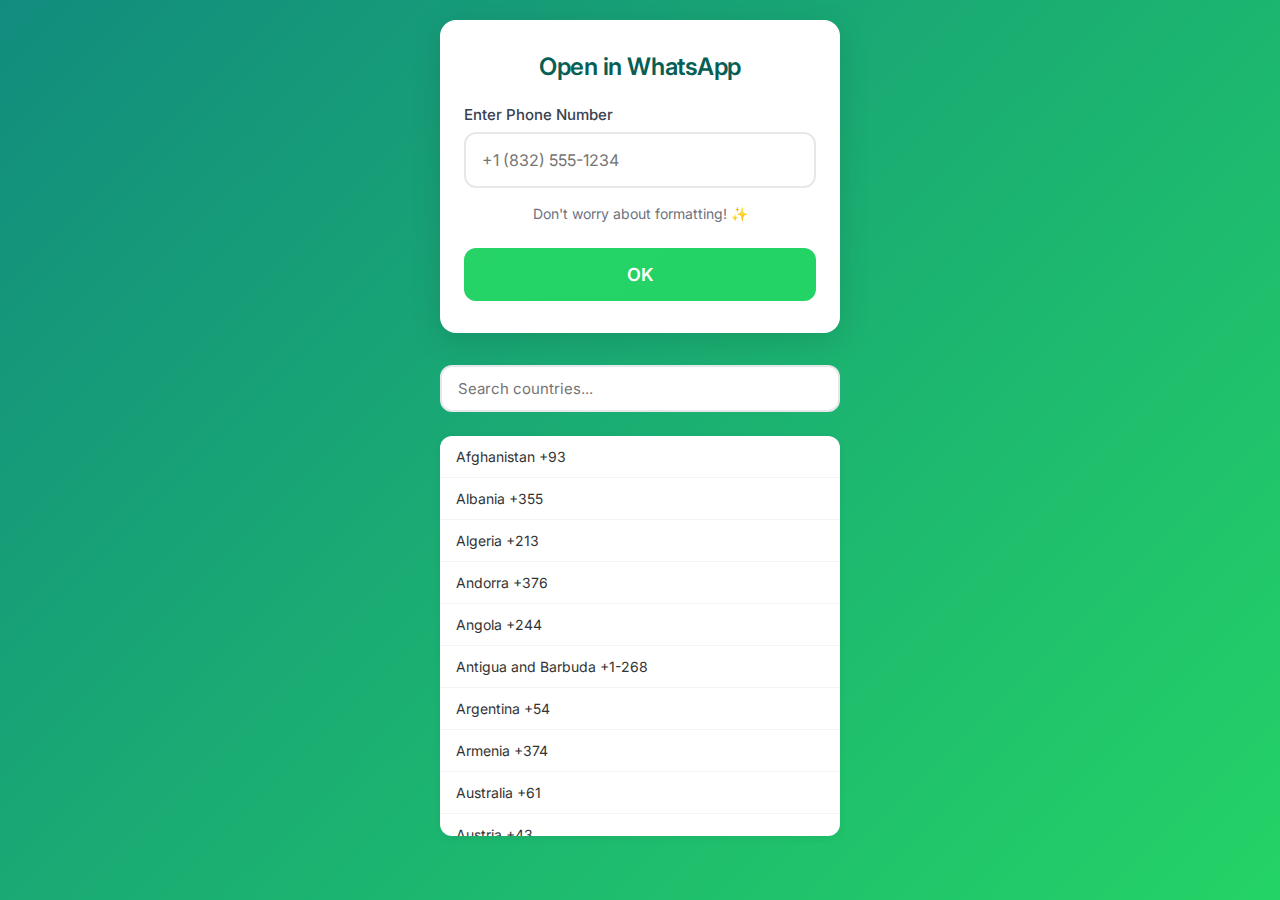
<file: index.html>
<!DOCTYPE html>
<html lang="en">
<head>
  <link rel="icon" type="image/png" href="/icon301.png">
  <meta name="apple-mobile-web-app-title" content="tap okay">
  <link rel="apple-touch-icon" href="/icon301.png">
  <meta name="apple-mobile-web-app-capable" content="yes">
  <meta name="apple-mobile-web-app-status-bar-style" content="default">
  <meta charset="UTF-8" />
  <meta name="viewport" content="width=device-width, initial-scale=1.0" />
  <title>Tap Okay to Open Number in WhatsApp</title>
  <link rel="preconnect" href="https://fonts.googleapis.com">
  <link rel="preconnect" href="https://fonts.gstatic.com" crossorigin>
  <link href="https://fonts.googleapis.com/css2?family=Inter:wght@400;500;600&display=swap" rel="stylesheet">
  <style>
    * {
      box-sizing: border-box;
    }

    body {
      margin: 0;
      padding: 20px;
      font-family: 'Inter', -apple-system, BlinkMacSystemFont, 'Segoe UI', Roboto, sans-serif;
      background: linear-gradient(135deg, #128C7E 0%, #24D366 100%);
      min-height: 100vh;
      color: #333;
    }

    .container {
      text-align: center;
      max-width: 400px;
      margin: 0 auto;
      background: white;
      border-radius: 16px;
      padding: 32px 24px;
      box-shadow: 0 8px 32px rgba(0, 0, 0, 0.12);
    }

    h2 {
      color: #075E54;
      margin: 0 0 24px 0;
      font-size: 24px;
      font-weight: 600;
      letter-spacing: -0.02em;
    }

    button {
      background: linear-gradient(135deg, #25D366 0%, #24D366 100%);
      color: white;
      border: none;
      border-radius: 12px;
      padding: 16px 32px;
      font-size: 18px;
      font-weight: 600;
      cursor: pointer;
      transition: all 0.2s ease;
      width: 100%;
      font-family: inherit;
      position: relative;
      overflow: hidden;
    }

    button:hover {
      transform: translateY(-1px);
      box-shadow: 0 4px 16px rgba(37, 211, 102, 0.3);
    }

    button:active {
      transform: translateY(0);
    }

    button:focus {
      outline: 3px solid rgba(37, 211, 102, 0.4);
      outline-offset: 2px;
    }

    input[type="text"] {
      padding: 16px;
      font-size: 16px;
      width: 100%;
      border-radius: 12px;
      border: 2px solid #E5E7EB;
      font-family: inherit;
      transition: border-color 0.2s ease, box-shadow 0.2s ease;
      margin-bottom: 8px;
    }

    input[type="text"]:focus {
      outline: none;
      border-color: #25D366;
      box-shadow: 0 0 0 3px rgba(37, 211, 102, 0.1);
    }

    #searchInput {
      margin-top: 32px;
      padding: 12px 16px;
      font-size: 15px;
      width: 100%;
      border: 2px solid #E5E7EB;
      border-radius: 12px;
      font-family: inherit;
      background: white;
    }

    #searchInput:focus {
      outline: none;
      border-color: #25D366;
      box-shadow: 0 0 0 3px rgba(37, 211, 102, 0.1);
    }

    .country-codes {
      margin-top: 16px;
      background: white;
      border-radius: 12px;
      overflow: hidden;
      box-shadow: 0 2px 8px rgba(0, 0, 0, 0.06);
      max-height: 400px;
      overflow-y: auto;
    }

    .country-line {
      display: block;
      padding: 12px 16px;
      cursor: pointer;
      transition: background-color 0.15s ease;
      border-bottom: 1px solid #F3F4F6;
      font-size: 14px;
      text-align: left;
    }

    .country-line:last-child {
      border-bottom: none;
    }

    .country-line:hover {
      background-color: #F0FDF4;
    }

    .country-line:focus {
      outline: 2px solid #25D366;
      outline-offset: -2px;
      background-color: #F0FDF4;
    }

    .section-label {
      font-weight: 600;
      padding: 16px 16px 8px 16px;
      color: #075E54;
      font-size: 13px;
      text-transform: uppercase;
      letter-spacing: 0.05em;
      background: #F9FAFB;
      border-bottom: 1px solid #E5E7EB;
    }

    .help-text {
      color: #6B7280;
      font-size: 14px;
      margin-top: 8px;
      margin-bottom: 20px;
      line-height: 1.4;
    }

    .form-group {
      margin-bottom: 24px;
    }

    label {
      display: block;
      font-weight: 500;
      color: #374151;
      margin-bottom: 8px;
      text-align: left;
      font-size: 15px;
    }

    /* Scrollbar styling */
    .country-codes::-webkit-scrollbar {
      width: 6px;
    }

    .country-codes::-webkit-scrollbar-track {
      background: #F3F4F6;
    }

    .country-codes::-webkit-scrollbar-thumb {
      background: #D1D5DB;
      border-radius: 3px;
    }

    .country-codes::-webkit-scrollbar-thumb:hover {
      background: #9CA3AF;
    }

    /* High contrast mode support */
    @media (prefers-contrast: high) {
      body {
        background: #000;
        color: #fff;
      }
      
      .container {
        background: #fff;
        border: 2px solid #000;
      }
      
      button {
        background: #000;
        border: 2px solid #fff;
      }
    }

    /* Reduced motion support */
    @media (prefers-reduced-motion: reduce) {
      * {
        animation-duration: 0.01ms !important;
        animation-iteration-count: 1 !important;
        transition-duration: 0.01ms !important;
      }
    }
  </style>
</head>
<body>
  <div class="container">
    <form onsubmit="goToWhatsApp(event)">
      <h2>Open in WhatsApp</h2>
      
      <div class="form-group">
        <label for="phoneInput">Enter Phone Number</label>
        <input
          type="text"
          id="phoneInput"
          placeholder="+1 (832) 555-1234"
          autocomplete="tel"
          aria-describedby="phone-help"
        />
        <div id="phone-help" class="help-text">
          Don't worry about formatting! ✨
        </div>
      </div>
      
      <button type="submit" id="ok-button" aria-describedby="button-help">
        OK
      </button>
    </form>
  </div>

  <div style="max-width: 400px; margin: 0 auto;">
    <input
      type="text"
      id="searchInput"
      placeholder="Search countries..."
      aria-describedby="search-help"
    />

    <div id="countryList" class="country-codes" role="listbox" aria-label="Country codes"></div>
  </div>

  <script>
    const phoneInput = document.getElementById("phoneInput");
    const countryListDiv = document.getElementById("countryList");
    const searchInput = document.getElementById("searchInput");

    const countries = [
      "Afghanistan +93", "Albania +355", "Algeria +213", "Andorra +376", "Angola +244",
      "Antigua and Barbuda +1-268", "Argentina +54", "Armenia +374", "Australia +61", "Austria +43",
      "Azerbaijan +994", "Bahamas +1-242", "Bahrain +973", "Bangladesh +880", "Barbados +1-246",
      "Belarus +375", "Belgium +32", "Belize +501", "Benin +229", "Bhutan +975",
      "Bolivia +591", "Bosnia and Herzegovina +387", "Botswana +267", "Brazil +55", "Brunei +673",
      "Bulgaria +359", "Burkina Faso +226", "Burundi +257", "Cabo Verde +238", "Cambodia +855",
      "Cameroon +237", "Canada +1", "Central African Republic +236", "Chad +235", "Chile +56",
      "China +86", "Colombia +57", "Comoros +269", "Congo (Brazzaville) +242", "Congo (Kinshasa) +243",
      "Costa Rica +506", "Croatia +385", "Cuba +53", "Cyprus +357", "Czech Republic +420",
      "Denmark +45", "Djibouti +253", "Dominica +1-767", "Dominican Republic +1-809", "Ecuador +593",
      "Egypt +20", "El Salvador +503", "Equatorial Guinea +240", "Eritrea +291", "Estonia +372",
      "Eswatini +268", "Ethiopia +251", "Fiji +679", "Finland +358", "France +33",
      "Gabon +241", "Gambia +220", "Georgia +995", "Germany +49", "Ghana +233",
      "Greece +30", "Grenada +1-473", "Guatemala +502", "Guinea +224", "Guinea-Bissau +245",
      "Guyana +592", "Haiti +509", "Honduras +504", "Hungary +36", "Iceland +354",
      "India +91", "Indonesia +62", "Iran +98", "Iraq +964", "Ireland +353",
      "Israel +972", "Italy +39", "Jamaica +1-876", "Japan +81", "Jordan +962",
      "Kazakhstan +7", "Kenya +254", "Kiribati +686", "Korea, North +850", "Korea, South +82",
      "Kosovo +383", "Kuwait +965", "Kyrgyzstan +996", "Laos +856", "Latvia +371",
      "Lebanon +961", "Lesotho +266", "Liberia +231", "Libya +218", "Liechtenstein +423",
      "Lithuania +370", "Luxembourg +352", "Madagascar +261", "Malawi +265", "Malaysia +60",
      "Maldives +960", "Mali +223", "Malta +356", "Marshall Islands +692", "Mauritania +222",
      "Mauritius +230", "Mexico +52", "Micronesia +691", "Moldova +373", "Monaco +377",
      "Mongolia +976", "Montenegro +382", "Morocco +212", "Mozambique +258", "Myanmar (Burma) +95",
      "Namibia +264", "Nauru +674", "Nepal +977", "Netherlands +31", "New Zealand +64",
      "Nicaragua +505", "Niger +227", "Nigeria +234", "North Macedonia +389", "Norway +47",
      "Oman +968", "Pakistan +92", "Palau +680", "Palestine +970", "Panama +507",
      "Papua New Guinea +675", "Paraguay +595", "Peru +51", "Philippines +63", "Poland +48",
      "Portugal +351", "Qatar +974", "Romania +40", "Russia +7", "Rwanda +250",
      "Saint Kitts and Nevis +1-869", "Saint Lucia +1-758", "Saint Vincent and the Grenadines +1-784",
      "Samoa +685", "San Marino +378", "Sao Tome and Principe +239", "Saudi Arabia +966", "Senegal +221",
      "Serbia +381", "Seychelles +248", "Sierra Leone +232", "Singapore +65", "Slovakia +421",
      "Slovenia +386", "Solomon Islands +677", "Somalia +252", "South Africa +27", "South Sudan +211",
      "Spain +34", "Sri Lanka +94", "Sudan +249", "Suriname +597", "Sweden +46",
      "Switzerland +41", "Syria +963", "Taiwan +886", "Tajikistan +992", "Tanzania +255",
      "Thailand +66", "Timor-Leste +670", "Togo +228", "Tonga +676", "Trinidad and Tobago +1-868",
      "Tunisia +216", "Turkey +90", "Turkmenistan +993", "Tuvalu +688", "Uganda +256",
      "Ukraine +380", "United Arab Emirates +971", "United Kingdom +44", "United States +1",
      "Uruguay +598", "Uzbekistan +998", "Vanuatu +678", "Vatican City +379", "Venezuela +58",
      "Vietnam +84", "Yemen +967", "Zambia +260", "Zimbabwe +263"
    ];

    function goToWhatsApp(event) {
      event.preventDefault();
      const rawInput = phoneInput.value;
      const cleaned = rawInput.replace(/[^\d]/g, "");
      if (cleaned.length < 7) {
        alert("Please enter a valid phone number with at least 7 digits.");
        phoneInput.focus();
        return;
      }
      // Open in new window/tab
      window.open(`https://wa.me/${cleaned}`, '_blank', 'noopener,noreferrer');
    }

    function extractCode(entry) {
      const match = entry.match(/\+[\d-]+/);
      return match ? match[0].replace(/-/g, "") : "";
    }

    function insertCode(code, countryName = null) {
      phoneInput.value = code + " ";
      phoneInput.focus();
      if (countryName) {
        updateRecent(countryName);
        // Keep the list visible - don't refresh the display
      }
    }

    function updateRecent(country) {
      let recent = JSON.parse(localStorage.getItem("recentCountries") || "[]");
      recent = [country, ...recent.filter(c => c !== country)].slice(0, 5);
      localStorage.setItem("recentCountries", JSON.stringify(recent));
    }

    function displayCountries(filter = "") {
      const recent = JSON.parse(localStorage.getItem("recentCountries") || "[]");
      const recentEntries = recent.map(r => countries.find(c => c.startsWith(r))).filter(Boolean);

      const filtered = countries.filter(c =>
        c.toLowerCase().includes(filter.toLowerCase()) &&
        !recent.some(recentCountry => c.startsWith(recentCountry))
      );

      let html = "";

      if (!filter && recentEntries.length) {
        html += `<div class="section-label">Recent</div>`;
        html += recentEntries.map(c =>
          `<div class="country-line" tabindex="0" role="option" onclick="insertCode('${extractCode(c)}', '${c.split(' +')[0]}')" onkeydown="handleKeyDown(event, '${extractCode(c)}', '${c.split(' +')[0]}')">${c}</div>`
        ).join("");
        html += `<div class="section-label">All Countries</div>`;
      }

      html += filtered.map(c =>
        `<div class="country-line" tabindex="0" role="option" onclick="insertCode('${extractCode(c)}', '${c.split(' +')[0]}')" onkeydown="handleKeyDown(event, '${extractCode(c)}', '${c.split(' +')[0]}')">${c}</div>`
      ).join("");

      countryListDiv.innerHTML = html;
    }

    function handleKeyDown(event, code, countryName) {
      if (event.key === 'Enter' || event.key === ' ') {
        event.preventDefault();
        insertCode(code, countryName);
      }
    }

    searchInput.addEventListener("input", () => {
      displayCountries(searchInput.value.trim());
    });

    searchInput.addEventListener("keydown", e => {
      if (e.key === "Enter") {
        e.preventDefault();
        const filter = searchInput.value.trim().toLowerCase();
        const filtered = countries.filter(c =>
          c.toLowerCase().includes(filter)
        );
        if (filtered.length > 0) {
          insertCode(extractCode(filtered[0]), filtered[0].split(" +")[0]);
        }
      }
    });

    phoneInput.addEventListener("input", () => {
      const val = phoneInput.value.trim();
      const match = val.match(/^(\+\d+)\s0(\d+)/);
      if (match) {
        phoneInput.value = `${match[1]} ${match[2]}`;
      }
    });

    // Initialize the country list
    displayCountries();
  </script>
</body>
</html>
</file>
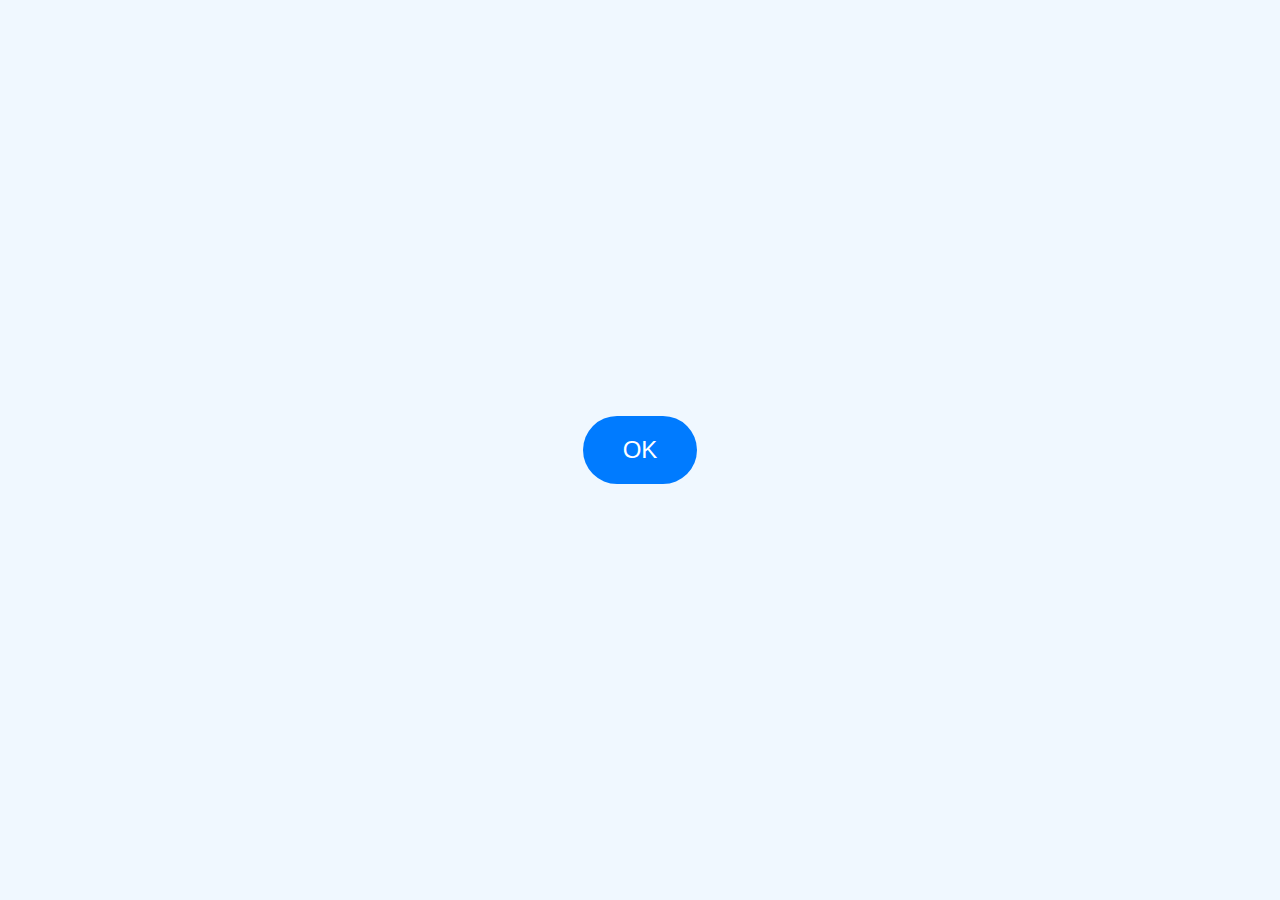
<file: frog/index.html>
<!DOCTYPE html>
<html lang="en">
<head>
    <meta charset="UTF-8">
    <meta name="viewport" content="width=device-width, initial-scale=1.0">
    <title>Tap OK</title>
    <link rel="stylesheet" href="styles.css">

<script type="text/javascript">window.$crisp=[];window.CRISP_WEBSITE_ID="79dd68b6-66c5-4b9b-969c-71955500518e";(function(){d=document;s=d.createElement("script");s.src="https://client.crisp.chat/l.js";s.async=1;d.getElementsByTagName("head")[0].appendChild(s);})();</script>

</head>
<body>
    <div class="container">
        <button id="ok-button">OK</button>
    </div>

    <script src="script.js"></script>
</body>
</html>
</file>
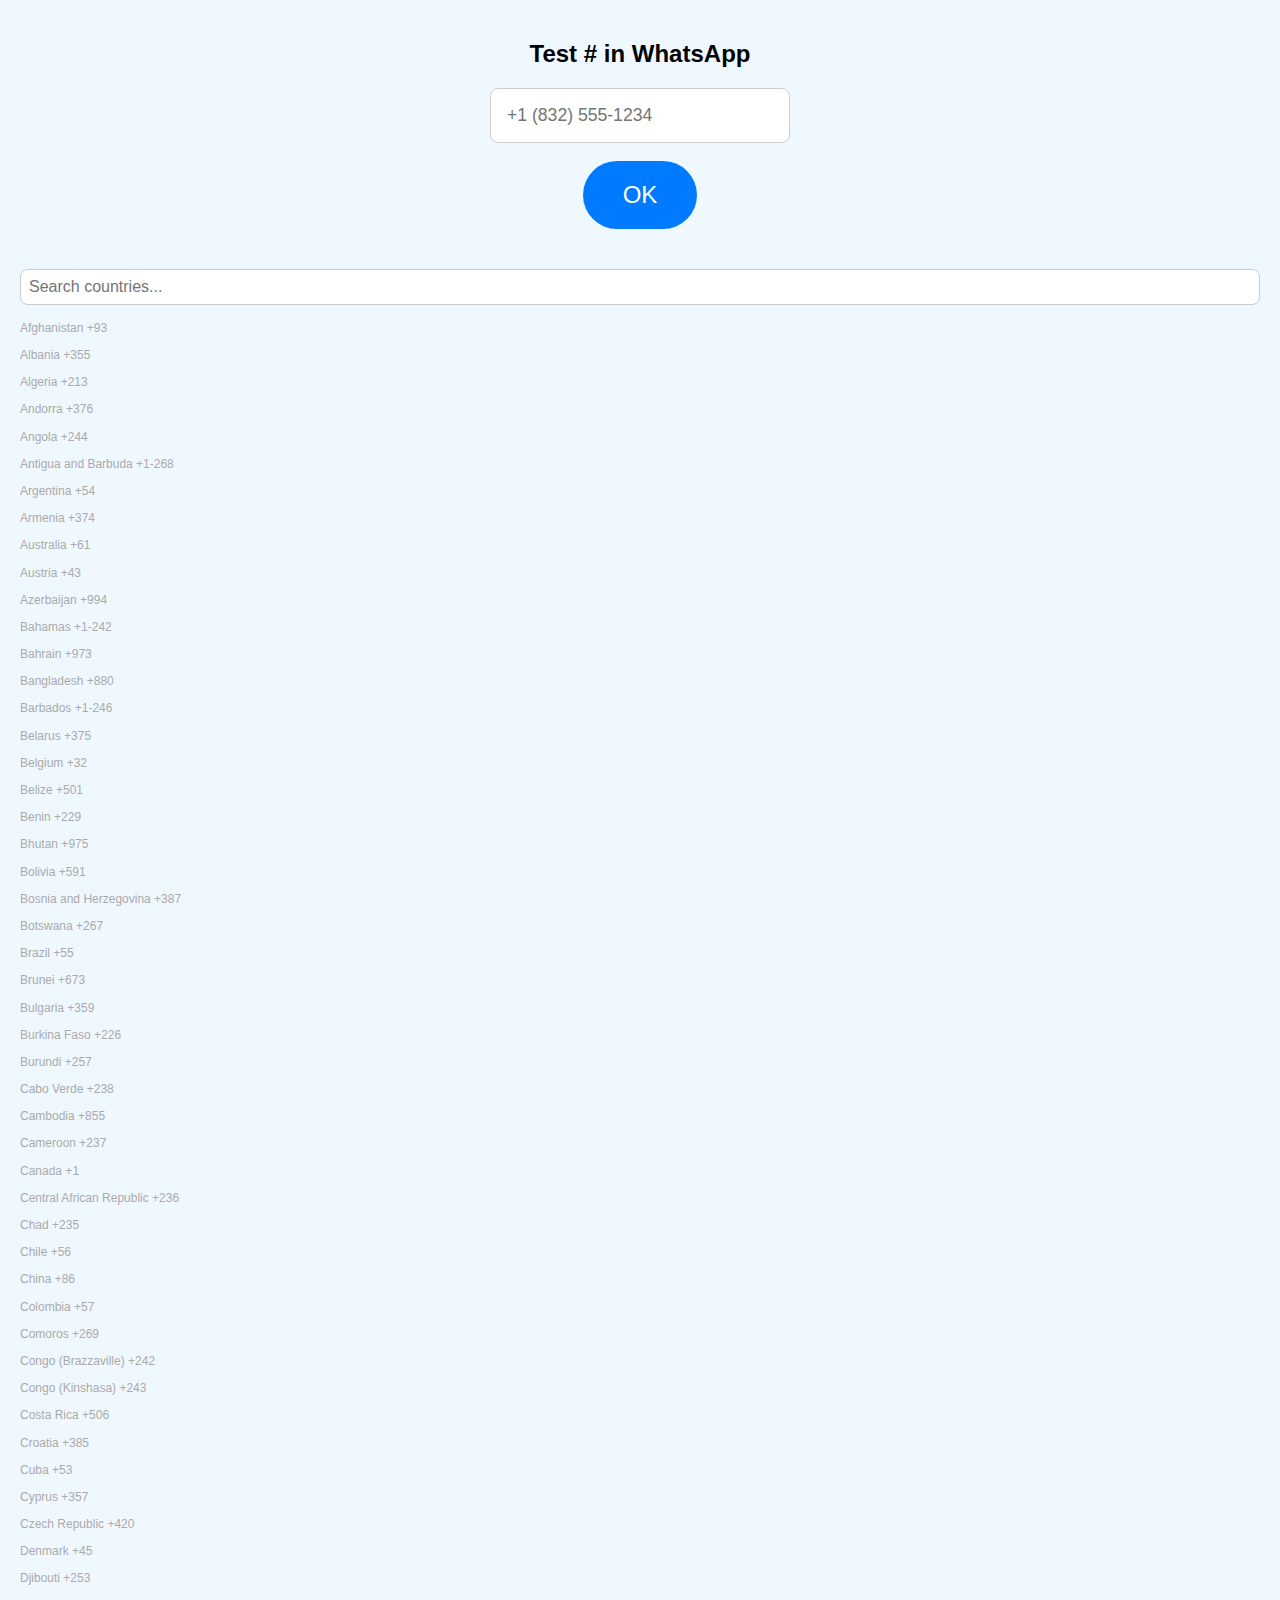
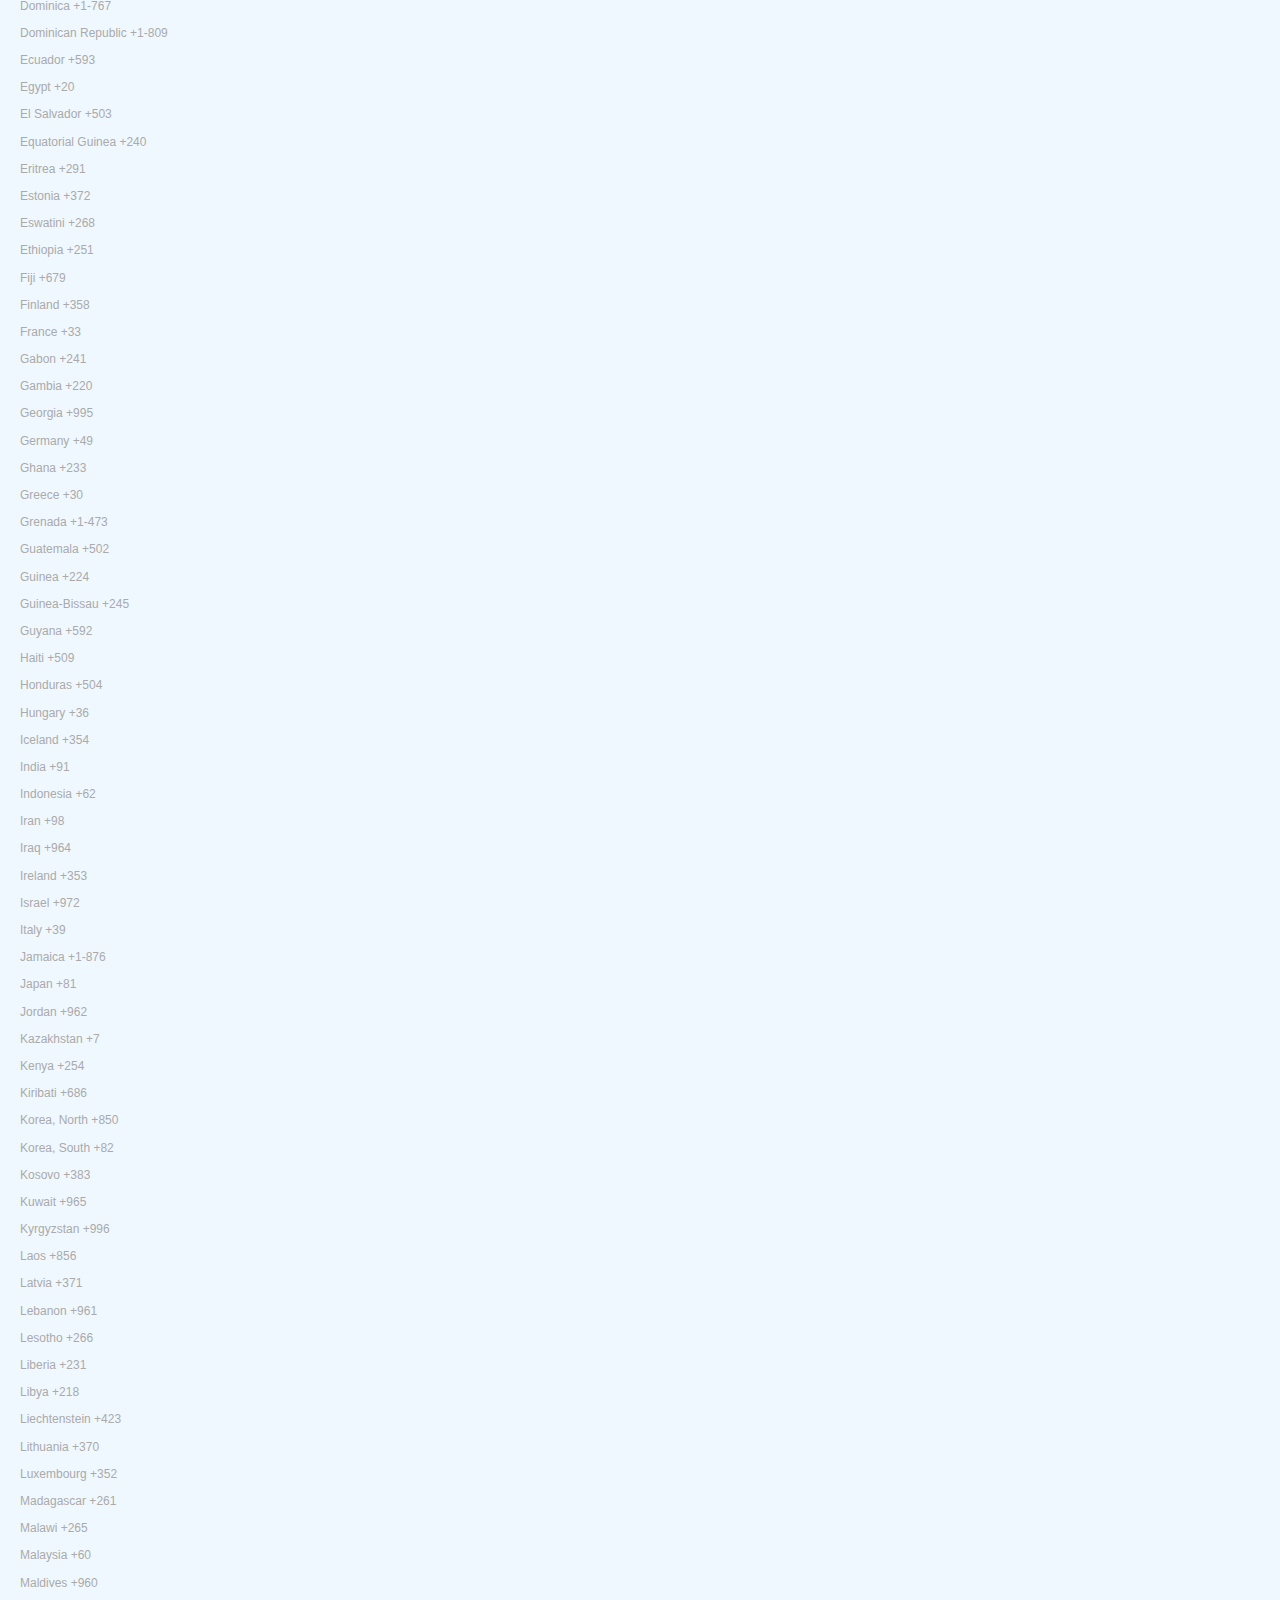
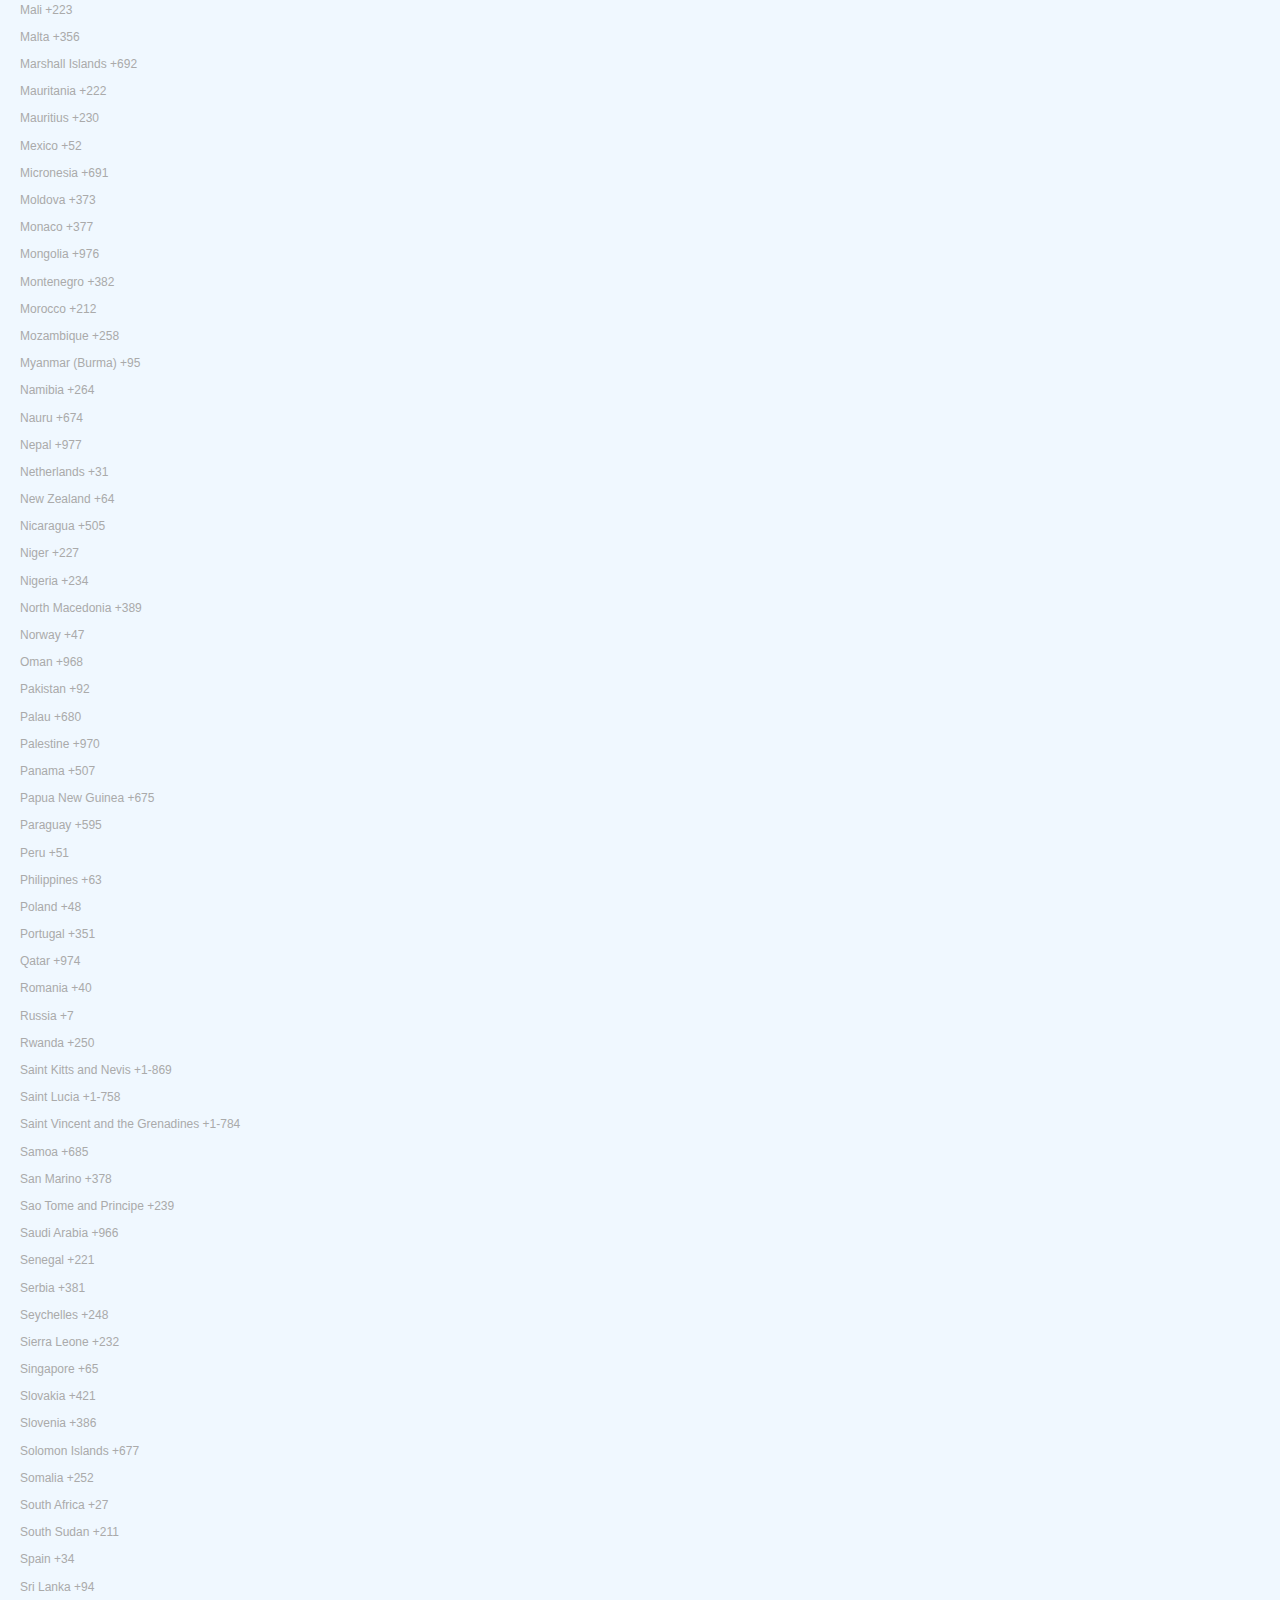
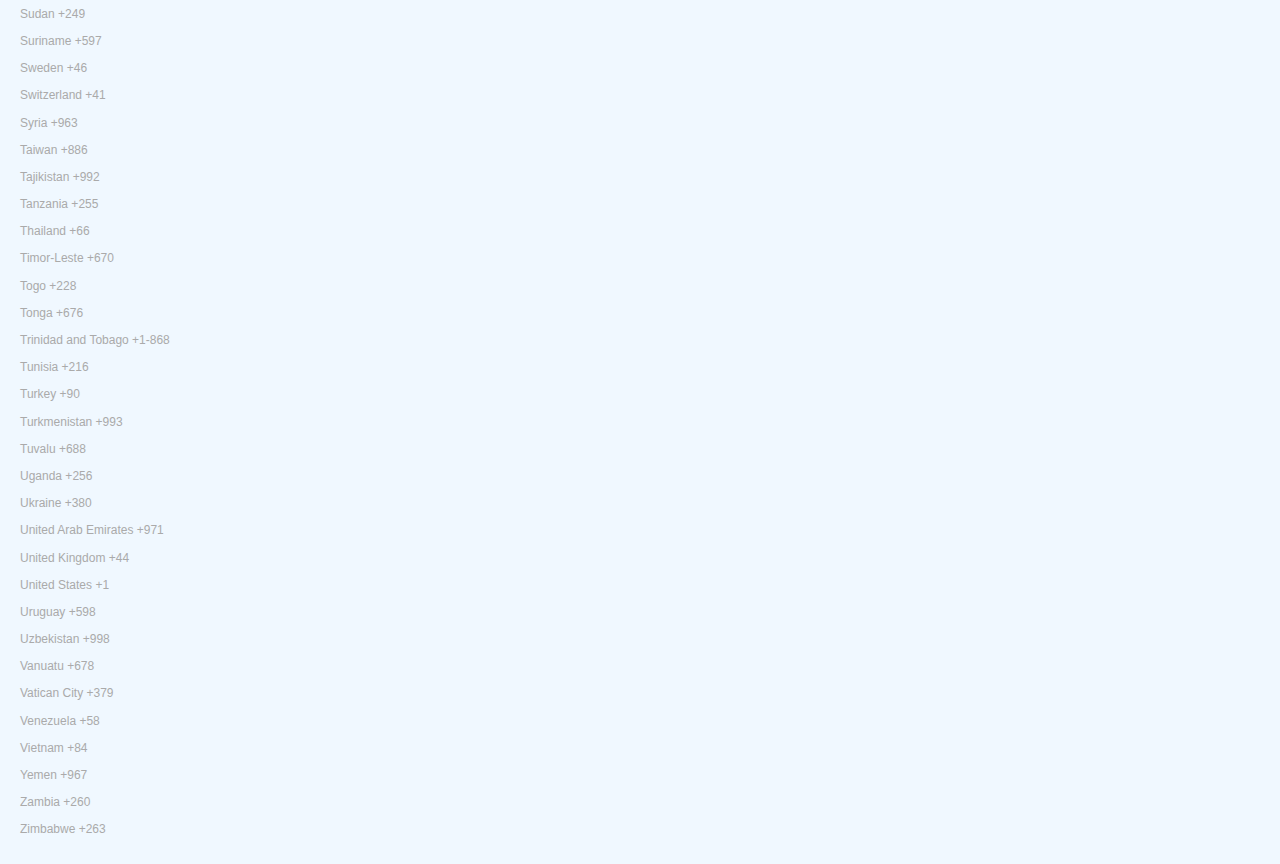
<file: wa/index.html>
<!DOCTYPE html>
<html lang="en">
<head>
  <meta charset="UTF-8" />
  <meta name="viewport" content="width=device-width, initial-scale=1.0" />
  <title>Test # in WhatsApp</title>
  <style>
    body {
      margin: 0;
      padding: 20px;
      font-family: Arial, sans-serif;
      background-color: #f0f8ff;
    }

    .container {
      text-align: center;
      max-width: 300px;
      margin: 0 auto;
    }

    button {
      background-color: #007bff;
      color: white;
      border: none;
      border-radius: 50px;
      padding: 20px 40px;
      font-size: 24px;
      cursor: pointer;
      transition: all 0.3s ease;
    }

    button:active {
      transform: scale(0.95);
    }

    input[type="text"] {
      padding: 1rem;
      font-size: 1.1rem;
      width: 100%;
      border-radius: 8px;
      border: 1px solid #ccc;
      box-sizing: border-box;
    }

    #searchInput {
      margin-top: 40px;
      padding: 0.5rem;
      font-size: 1rem;
      width: 100%;
      border: 1px solid #ccc;
      border-radius: 8px;
    }

    .country-codes {
      margin-top: 10px;
      font-size: 12px;
      color: #aaa;
      line-height: 1.6;
      white-space: pre-wrap;
      cursor: pointer;
    }

    .country-line {
      display: block;
      padding: 4px 0;
    }

    .country-line:hover {
      background-color: #e0f0ff;
    }

    .section-label {
      font-weight: bold;
      margin-top: 1em;
      color: #555;
      font-size: 13px;
    }
  </style>
</head>
<body>
  <div class="container">
    <form onsubmit="goToWhatsApp(event)">
      <h2>Test # in WhatsApp</h2>
      <input
        type="text"
        id="phoneInput"
        placeholder="+1 (832) 555-1234"
        autocomplete="off"
      />
      <br /><br />
      <button type="submit" id="ok-button">OK</button>
    </form>
  </div>

  <input
    type="text"
    id="searchInput"
    placeholder="Search countries..."
  />

  <div id="countryList" class="country-codes"></div>

  <script>
    const phoneInput = document.getElementById("phoneInput");
    const countryListDiv = document.getElementById("countryList");
    const searchInput = document.getElementById("searchInput");

     const countries = [
      "Afghanistan +93", "Albania +355", "Algeria +213", "Andorra +376", "Angola +244",
      "Antigua and Barbuda +1-268", "Argentina +54", "Armenia +374", "Australia +61", "Austria +43",
      "Azerbaijan +994", "Bahamas +1-242", "Bahrain +973", "Bangladesh +880", "Barbados +1-246",
      "Belarus +375", "Belgium +32", "Belize +501", "Benin +229", "Bhutan +975",
      "Bolivia +591", "Bosnia and Herzegovina +387", "Botswana +267", "Brazil +55", "Brunei +673",
      "Bulgaria +359", "Burkina Faso +226", "Burundi +257", "Cabo Verde +238", "Cambodia +855",
      "Cameroon +237", "Canada +1", "Central African Republic +236", "Chad +235", "Chile +56",
      "China +86", "Colombia +57", "Comoros +269", "Congo (Brazzaville) +242", "Congo (Kinshasa) +243",
      "Costa Rica +506", "Croatia +385", "Cuba +53", "Cyprus +357", "Czech Republic +420",
      "Denmark +45", "Djibouti +253", "Dominica +1-767", "Dominican Republic +1-809", "Ecuador +593",
      "Egypt +20", "El Salvador +503", "Equatorial Guinea +240", "Eritrea +291", "Estonia +372",
      "Eswatini +268", "Ethiopia +251", "Fiji +679", "Finland +358", "France +33",
      "Gabon +241", "Gambia +220", "Georgia +995", "Germany +49", "Ghana +233",
      "Greece +30", "Grenada +1-473", "Guatemala +502", "Guinea +224", "Guinea-Bissau +245",
      "Guyana +592", "Haiti +509", "Honduras +504", "Hungary +36", "Iceland +354",
      "India +91", "Indonesia +62", "Iran +98", "Iraq +964", "Ireland +353",
      "Israel +972", "Italy +39", "Jamaica +1-876", "Japan +81", "Jordan +962",
      "Kazakhstan +7", "Kenya +254", "Kiribati +686", "Korea, North +850", "Korea, South +82",
      "Kosovo +383", "Kuwait +965", "Kyrgyzstan +996", "Laos +856", "Latvia +371",
      "Lebanon +961", "Lesotho +266", "Liberia +231", "Libya +218", "Liechtenstein +423",
      "Lithuania +370", "Luxembourg +352", "Madagascar +261", "Malawi +265", "Malaysia +60",
      "Maldives +960", "Mali +223", "Malta +356", "Marshall Islands +692", "Mauritania +222",
      "Mauritius +230", "Mexico +52", "Micronesia +691", "Moldova +373", "Monaco +377",
      "Mongolia +976", "Montenegro +382", "Morocco +212", "Mozambique +258", "Myanmar (Burma) +95",
      "Namibia +264", "Nauru +674", "Nepal +977", "Netherlands +31", "New Zealand +64",
      "Nicaragua +505", "Niger +227", "Nigeria +234", "North Macedonia +389", "Norway +47",
      "Oman +968", "Pakistan +92", "Palau +680", "Palestine +970", "Panama +507",
      "Papua New Guinea +675", "Paraguay +595", "Peru +51", "Philippines +63", "Poland +48",
      "Portugal +351", "Qatar +974", "Romania +40", "Russia +7", "Rwanda +250",
      "Saint Kitts and Nevis +1-869", "Saint Lucia +1-758", "Saint Vincent and the Grenadines +1-784",
      "Samoa +685", "San Marino +378", "Sao Tome and Principe +239", "Saudi Arabia +966", "Senegal +221",
      "Serbia +381", "Seychelles +248", "Sierra Leone +232", "Singapore +65", "Slovakia +421",
      "Slovenia +386", "Solomon Islands +677", "Somalia +252", "South Africa +27", "South Sudan +211",
      "Spain +34", "Sri Lanka +94", "Sudan +249", "Suriname +597", "Sweden +46",
      "Switzerland +41", "Syria +963", "Taiwan +886", "Tajikistan +992", "Tanzania +255",
      "Thailand +66", "Timor-Leste +670", "Togo +228", "Tonga +676", "Trinidad and Tobago +1-868",
      "Tunisia +216", "Turkey +90", "Turkmenistan +993", "Tuvalu +688", "Uganda +256",
      "Ukraine +380", "United Arab Emirates +971", "United Kingdom +44", "United States +1",
      "Uruguay +598", "Uzbekistan +998", "Vanuatu +678", "Vatican City +379", "Venezuela +58",
      "Vietnam +84", "Yemen +967", "Zambia +260", "Zimbabwe +263"
    ];


    function goToWhatsApp(event) {
      event.preventDefault();
      const rawInput = phoneInput.value;
      const cleaned = rawInput.replace(/[^\d]/g, "");
      if (cleaned.length < 7) {
        alert("Please enter a valid phone number.");
        return;
      }
      window.location.href = `https://wa.me/${cleaned}`;
    }

    function extractCode(entry) {
      const match = entry.match(/\+[\d-]+/);
      return match ? match[0].replace(/-/g, "") : "";
    }

    function insertCode(code, countryName = null) {
      phoneInput.value = code + " ";
      phoneInput.focus();
      if (countryName) {
        updateRecent(countryName);
        displayCountries(searchInput.value.trim());
      }
    }

    function updateRecent(country) {
      let recent = JSON.parse(localStorage.getItem("recentCountries") || "[]");
      recent = [country, ...recent.filter(c => c !== country)].slice(0, 5);
      localStorage.setItem("recentCountries", JSON.stringify(recent));
    }

    function displayCountries(filter = "") {
      const recent = JSON.parse(localStorage.getItem("recentCountries") || "[]");
      const recentEntries = recent.map(r => countries.find(c => c.startsWith(r))).filter(Boolean);

      const filtered = countries.filter(c =>
        c.toLowerCase().startsWith(filter.toLowerCase()) &&
        !recent.includes(c.split(" +")[0])
      );

      let html = "";

      if (!filter && recentEntries.length) {
        html += `<div class="section-label">Recent</div>`;
        html += recentEntries.map(c =>
          `<span class="country-line" onclick="insertCode('${extractCode(c)}', '${c.split(' +')[0]}')">${c}</span>`
        ).join("");
        html += `<div class="section-label">All Countries</div>`;
      }

      html += filtered.map(c =>
        `<span class="country-line" onclick="insertCode('${extractCode(c)}', '${c.split(' +')[0]}')">${c}</span>`
      ).join("");

      countryListDiv.innerHTML = html;
    }

    searchInput.addEventListener("input", () => {
      displayCountries(searchInput.value.trim());
    });

    searchInput.addEventListener("keydown", e => {
      if (e.key === "Enter") {
        e.preventDefault();
        const filtered = countries.filter(c =>
          c.toLowerCase().startsWith(searchInput.value.trim().toLowerCase())
        );
        if (filtered.length > 0) {
          insertCode(extractCode(filtered[0]), filtered[0].split(" +")[0]);
        }
      }
    });

    phoneInput.addEventListener("input", () => {
      const val = phoneInput.value.trim();
      const match = val.match(/^(\+\d+)\s0(\d+)/);
      if (match) {
        phoneInput.value = `${match[1]} ${match[2]}`;
      }
    });

    displayCountries();
  </script>
</body>
</html>
</file>
<file: frog/styles.css>
body {
    margin: 0;
    height: 100vh;
    display: flex;
    justify-content: center;
    align-items: center;
    font-family: Arial, sans-serif;
    background-color: #f0f8ff;
}

.container {
    text-align: center;
}

button {
    background-color: #007bff;
    color: white;
    border: none;
    border-radius: 50px;
    padding: 20px 40px;
    font-size: 24px;
    cursor: pointer;
    transition: all 0.3s ease;
}

button:active {
    transform: scale(0.95);
}

img {
    display: none;
    margin-top: 20px;
    max-width: 100%;
    height: auto;
}
</file>
